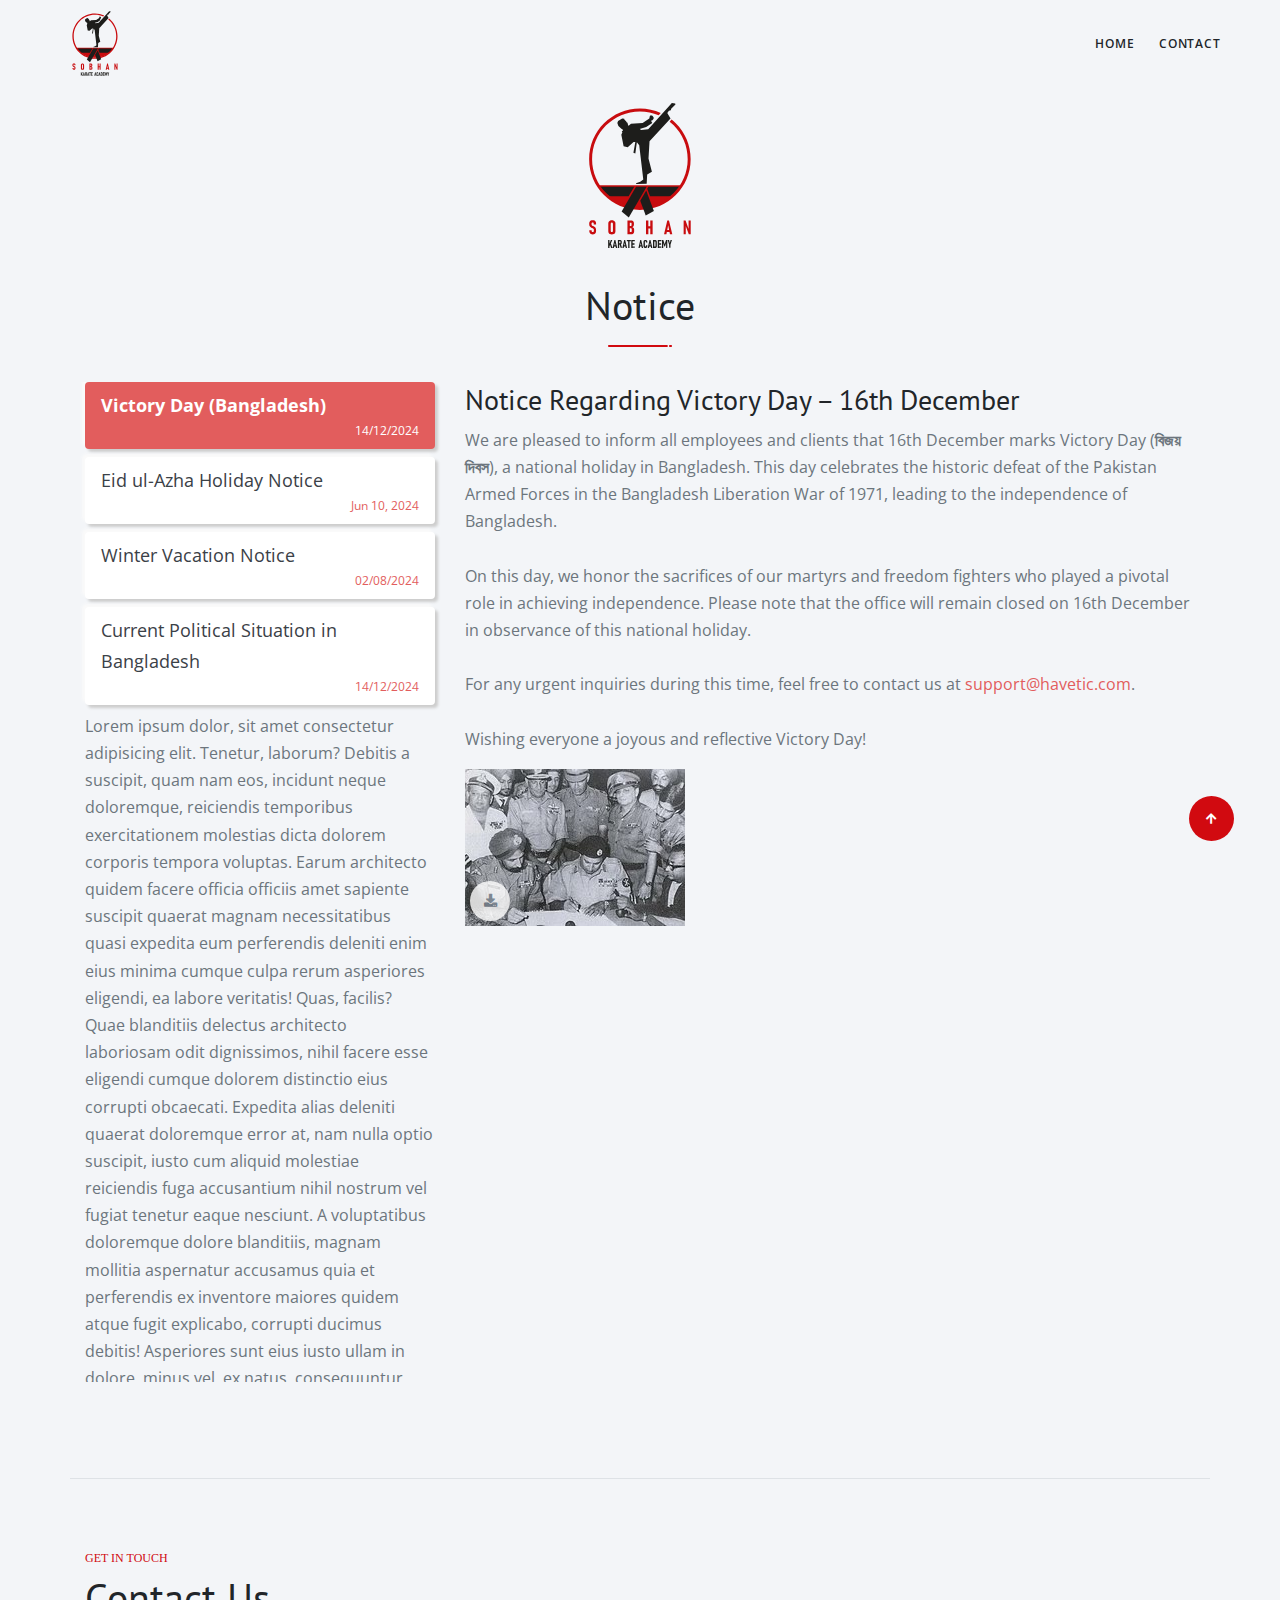
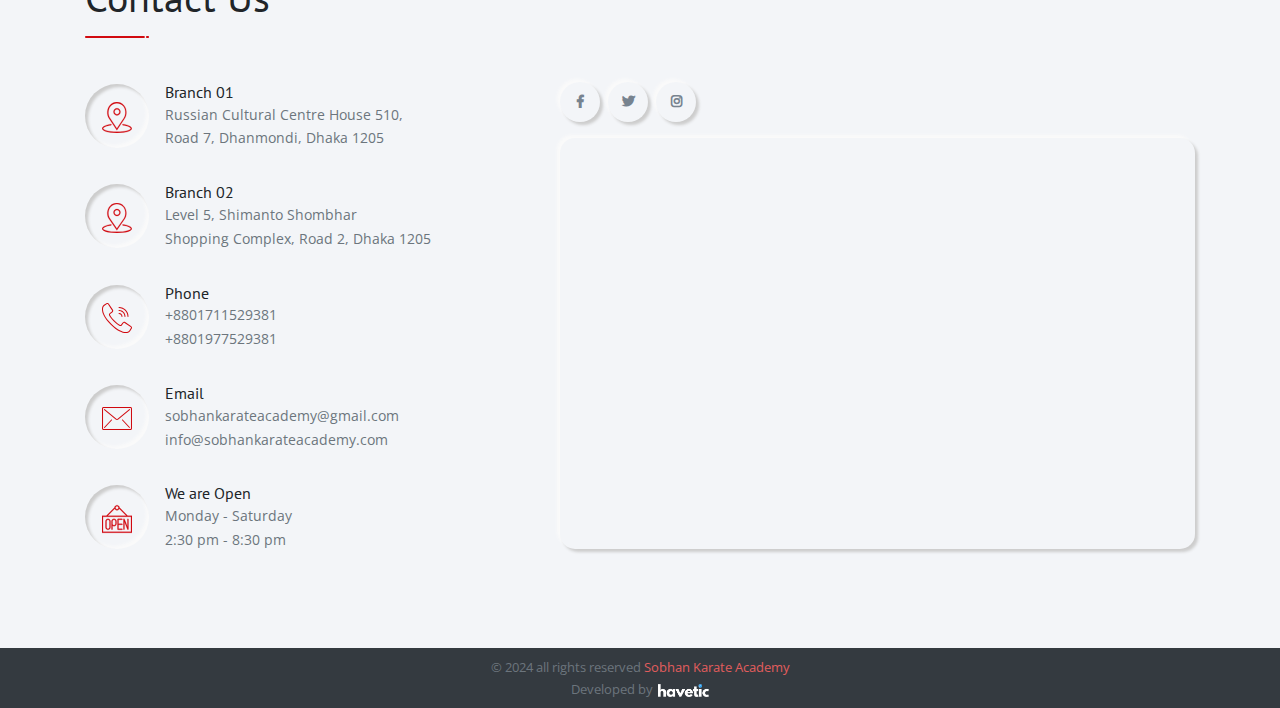
<file: notice.html>
<!DOCTYPE html>
<html lang="en">
  <head>
    <!-- Metas -->
    <meta charset="utf-8" />
    <title>Notice</title>
    <meta name="description" content="" />
    <meta name="viewport" content="width=device-width, initial-scale=1.0" />
    <!-- Css -->
    <link
      rel="icon"
      type="image/x-icon"
      href="https://sobhankarateacademy.com/uploads/settings/media_238488.svg"
    />
    <link
      href="css/bootstrap.css"
      rel="stylesheet"
      type="text/css"
      media="all"
    />
    <link href="css/main.css" rel="stylesheet" type="text/css" media="all" />
    <link href="css/venobox.css" rel="stylesheet" type="text/css" media="all" />
    <link href="css/fonts.css" rel="stylesheet" type="text/css" media="all" />
    <link
      href="css/owl-carousel/owl.carousel.css"
      rel="stylesheet"
      media="all"
    />
    <link href="css/owl-carousel/owl.theme.css" rel="stylesheet" media="all" />
    <link
      href="https://fonts.googleapis.com/css?family=PT+Serif:400,700"
      rel="stylesheet"
    />
    <link
      href="https://fonts.googleapis.com/css?family=Open+Sans:300,400,500,600,700"
      rel="stylesheet"
    />
  </head>
  <body>
    <!-- <div class="loader">
      <div class="loader-inner">
        <div class="bounce">
          <div class="bounce-one"></div>
          <div class="bounce-two"></div>
        </div>
      </div>
    </div> -->
    <div id="wrapper" class="wrapper">
      <header class="header default">
        <div class="header-section">
          <div class="container-fluid">
            <nav class="navbar navbar-expand-lg header-navbar ml-0 ml-lg-5">
              <a class="navbar-brand navbar-logo scroll" href="index.html">
                <img
                  class="mb-0 logo-light"
                  src="assets/svg/logo-light.svg"
                  alt=""
                />
                <img
                  class="mb-0 logo-dark"
                  src="assets/svg/logo-dark.svg"
                  alt=""
                />
              </a>
              <button
                class="navbar-toggler btn-navbar-toggler"
                type="button"
                data-toggle="collapse"
                data-target=".nav-menu"
                aria-expanded="true"
                aria-label="Toggle navigation"
              >
                <span class="fa fa-bars"></span>
              </button>
              <div
                class="nav-menu collapse navbar-collapse navbar-collapse justify-content-end mr-5"
              >
                <ul class="navbar-nav header-navbar-nav">
                  <li>
                    <a class="color-black nav-link scroll" href="index.html"
                      >Home</a
                    >
                  </li>
                  <li>
                    <a
                      class="color-black nav-link scroll mb-3 mb-lg-0"
                      href="#contact"
                      >Contact</a
                    >
                  </li>
                </ul>
              </div>
            </nav>
          </div>
        </div>
      </header>

      <section id="about">
        <div class="container spacer-double-lg border-bottom">
          <div class="row justify-content-between align-items-center">
            <div class="col-md-12 mb-5 mb-lg-0 text-center">
              <img
                class="mb-4 max-width-9"
                src="assets/svg/logo-light.svg"
                alt=""
              />
              <div class="mb-4">
                <h1 class="mb-0">Notice</h1>
                <img
                  class="max-width-4"
                  src="assets/svg/title-line.svg"
                  alt=""
                />
              </div>
            </div>
          </div>

          <div class="row noticeField">
            <div class="col-md-4 left">
              <div
                class="nav flex-column nav-pills"
                id="v-pills-tab"
                role="tablist"
                aria-orientation="vertical"
              >
                <a
                  class="notice nav-link active"
                  id="v-pills-home-tab"
                  data-toggle="pill"
                  href="#v-pills-home"
                  role="tab"
                  aria-controls="v-pills-home"
                  aria-selected="true"
                >
                  <p>Victory Day (Bangladesh)</p>
                  <span>14/12/2024</span>
                </a>
                <a
                  class="notice nav-link"
                  id="v-pills-profile-tab"
                  data-toggle="pill"
                  href="#v-pills-profile"
                  role="tab"
                  aria-controls="v-pills-profile"
                  aria-selected="false"
                >
                  <p>Eid ul-Azha Holiday Notice</p>
                  <span>Jun 10, 2024</span>
                </a>
                <a
                  class="notice nav-link"
                  id="v-pills-messages-tab"
                  data-toggle="pill"
                  href="#v-pills-messages"
                  role="tab"
                  aria-controls="v-pills-messages"
                  aria-selected="false"
                >
                  <p>Winter Vacation Notice</p>
                  <span>02/08/2024</span>
                </a>
                <a
                  class="notice nav-link"
                  id="v-pills-settings-tab"
                  data-toggle="pill"
                  href="#v-pills-settings"
                  role="tab"
                  aria-controls="v-pills-settings"
                  aria-selected="false"
                >
                  <p>Current Political Situation in Bangladesh</p>
                  <span>14/12/2024</span>
                </a>
                <p>
                  Lorem ipsum dolor, sit amet consectetur adipisicing elit. Tenetur, laborum? Debitis a suscipit, quam nam eos, incidunt neque doloremque, reiciendis temporibus exercitationem molestias dicta dolorem corporis tempora voluptas. Earum architecto quidem facere officia officiis amet sapiente suscipit quaerat magnam necessitatibus quasi expedita eum perferendis deleniti enim eius minima cumque culpa rerum asperiores eligendi, ea labore veritatis! Quas, facilis? Quae blanditiis delectus architecto laboriosam odit dignissimos, nihil facere esse eligendi cumque dolorem distinctio eius corrupti obcaecati. Expedita alias deleniti quaerat doloremque error at, nam nulla optio suscipit, iusto cum aliquid molestiae reiciendis fuga accusantium nihil nostrum vel fugiat tenetur eaque nesciunt. A voluptatibus doloremque dolore blanditiis, magnam mollitia aspernatur accusamus quia et perferendis ex inventore maiores quidem atque fugit explicabo, corrupti ducimus debitis! Asperiores sunt eius iusto ullam in dolore, minus vel, ex natus, consequuntur doloremque ea obcaecati maxime esse distinctio maiores delectus ratione non nihil! Consequuntur veritatis tempora suscipit, quos voluptas fuga dignissimos ipsa id veniam earum placeat molestiae iusto in? Magni atque deleniti animi eius quisquam? Pariatur mollitia, dolores perferendis incidunt, repellat illum hic, eum impedit obcaecati consectetur dolorem nemo. Ut debitis enim adipisci, est quod voluptates distinctio magni odit aliquid, consequatur nulla sit, amet ducimus ratione? Illum tempora assumenda ipsam nisi quisquam harum delectus facere iure distinctio sint? Nam atque asperiores corrupti officiis, sunt repellat distinctio modi labore eaque velit ipsa sapiente quibusdam quo praesentium quod quia iure possimus. Voluptate voluptas facilis sequi, voluptatum nam id excepturi dolorum? Laboriosam neque quae amet aut magnam ad eius voluptas. Nemo eaque ducimus magnam aperiam quis. Officia optio odio animi minima eum cupiditate quam, ipsa eaque, molestias dolorem quasi ipsum laboriosam hic facere, tenetur reiciendis nisi illo accusantium neque magnam adipisci. Praesentium similique facere vero quam dolore. Voluptas ipsa nihil laboriosam illo ipsam voluptatibus. Repellendus quos ad eum excepturi ab repudiandae atque sequi modi dicta officia! Doloremque libero cupiditate illo distinctio id accusamus nemo expedita nesciunt iusto corrupti itaque recusandae amet laudantium in culpa, ducimus provident? Maiores facilis adipisci modi tenetur debitis delectus quaerat ex recusandae error non animi enim hic iusto nemo ea sapiente quod pariatur, officiis sunt? Eveniet blanditiis, eligendi quo tempore nisi veniam sit adipisci labore, non nobis ratione mollitia iste rerum molestias quam soluta laboriosam! Quo ad odio cumque provident facere, deserunt est nihil ipsum repellendus nobis porro molestiae voluptatibus explicabo harum, a architecto earum voluptatem quod similique, molestias vitae temporibus aspernatur illum! Ratione optio veritatis praesentium, dignissimos beatae iste laboriosam vitae! Asperiores vel aut beatae eveniet, facilis iusto aliquid aspernatur dolores, nesciunt quasi sequi omnis magni, numquam nostrum. Cum molestiae perspiciatis, eligendi ducimus explicabo at saepe autem. Amet dolorum aliquam voluptatum veritatis distinctio error ducimus, perferendis assumenda molestias aperiam impedit commodi deserunt vel enim quidem? Voluptatem rerum veniam delectus soluta quia, id distinctio quae repellendus nam dolorem excepturi cupiditate harum sed pariatur temporibus necessitatibus odit aspernatur atque, placeat non laborum quod assumenda iste blanditiis. Magni dolor facilis, alias consequuntur commodi quidem ipsum fugiat suscipit quis maxime delectus optio non. Iusto doloribus dicta illo corporis dignissimos, nobis quia mollitia, numquam facere at harum! Reprehenderit qui accusantium assumenda molestias similique repellat fugiat ratione iure blanditiis, nesciunt aspernatur ducimus exercitationem eius rem dolor illo velit. Corrupti, sed commodi. Est velit incidunt atque odit? Sequi eius quas, vitae repudiandae cumque deserunt natus saepe itaque dicta illum quos consequuntur et quo eveniet, temporibus mollitia pariatur expedita ad cum quis? Nobis eos expedita et qui necessitatibus, perferendis officia, aliquid odio iste illum a atque tenetur corrupti assumenda in eum maxime facilis? Id repellendus saepe ab ea ut unde aliquid. Non repudiandae, praesentium quam aliquid pariatur enim cum aliquam et sunt molestias. Voluptatum deserunt, molestiae excepturi fugit, nesciunt asperiores soluta, distinctio minima animi saepe ipsum. Tempore in eos sequi velit amet reiciendis sed blanditiis eaque fuga alias quas officiis ullam unde minima eligendi culpa, accusantium illum tenetur dolor debitis accusamus odit nemo quod! Deserunt commodi accusamus incidunt architecto cupiditate consequatur error? Nam asperiores quasi perferendis exercitationem illum molestias eius delectus recusandae dolorum commodi at ex, error quaerat. In vero labore voluptas ut doloremque officia, unde dolorem dolore suscipit laudantium voluptatem assumenda aut nostrum est explicabo natus obcaecati cum, sit necessitatibus quaerat voluptatibus nobis ratione facilis? Sunt minima voluptates expedita, quos provident, ab illum recusandae consequatur tempore corporis accusantium commodi autem asperiores tempora voluptatem deserunt libero repudiandae eveniet mollitia aperiam consectetur fuga officia? Voluptates, asperiores ducimus quaerat praesentium, accusamus voluptatibus aperiam suscipit doloremque aliquid laborum corporis itaque molestiae illo similique eaque perferendis amet temporibus vitae repudiandae nemo dolor incidunt. Esse deleniti eius, nostrum alias sit soluta, reprehenderit obcaecati magnam nam eveniet repellat cum! Atque, nisi? Sit fugiat eveniet odit, consectetur magni, voluptate dolorum alias facilis atque voluptatibus non incidunt, perferendis perspiciatis quis ducimus fugit cupiditate nostrum velit? Exercitationem, commodi amet libero architecto debitis sint voluptatum ut quae eos suscipit quam dolorem laudantium quis atque quas iste labore repudiandae iure ipsum, doloremque, necessitatibus fuga nihil doloribus! Sunt molestiae alias assumenda voluptatibus laudantium quis sapiente? Quia recusandae deleniti voluptatum repudiandae tempore hic, libero sed quibusdam! Quos iure eum ex quam velit itaque sit assumenda sint, vel nesciunt earum distinctio quaerat perferendis voluptatum suscipit neque modi, consequatur voluptates. Provident excepturi numquam eos officiis iste reiciendis pariatur ea non cupiditate sequi, earum facere dolores esse nemo illo impedit aut necessitatibus iure sunt repellat. Numquam, eaque obcaecati. Qui dolor suscipit iste quaerat ipsam, deleniti pariatur ut, inventore exercitationem, dolore provident non quibusdam! Consequuntur, voluptatem aspernatur nobis laborum aut cumque dolores magnam saepe laudantium provident et animi ipsa sit doloribus, illum tempore optio repellendus quisquam libero, vero enim similique quae. A, assumenda. Ad beatae magni dolores adipisci neque sunt quos, odio quaerat maxime at cumque totam placeat optio eos aperiam deleniti suscipit in provident. Veritatis ex explicabo doloribus possimus vero odio dolor neque corporis debitis nam? Tenetur dolore iure ducimus harum quidem numquam, eius iste consectetur omnis minima ratione quo commodi totam odit sint incidunt sit deleniti esse molestias nisi eaque quod! Eaque, quas, nam necessitatibus eveniet accusamus aut pariatur maxime ipsam odit natus et, exercitationem ex voluptatum sequi provident.
              </div>
            </div>
            <div class="col-md-8 right">
              <div class="tab-content" id="v-pills-tabContent">
                <div
                  class="tab-pane fade show active"
                  id="v-pills-home"
                  role="tabpanel"
                  aria-labelledby="v-pills-home-tab"
                >
                  <div>
                    <h3>Notice Regarding Victory Day – 16th December</h3>
                    <p>
                      We are pleased to inform all employees and clients that
                      16th December marks Victory Day (<b>বিজয় দিবস</b>), a
                      national holiday in Bangladesh. This day celebrates the
                      historic defeat of the Pakistan Armed Forces in the
                      Bangladesh Liberation War of 1971, leading to the
                      independence of Bangladesh. <br /><br />
                      On this day, we honor the sacrifices of our martyrs and
                      freedom fighters who played a pivotal role in achieving
                      independence. Please note that the office will remain
                      closed on 16th December in observance of this national
                      holiday.
                      <br /><br />
                      For any urgent inquiries during this time, feel free to
                      contact us at
                      <a href="mailto:support@havetic.com"
                        >support@havetic.com</a
                      >. <br /><br />
                      Wishing everyone a joyous and reflective Victory Day!
                    </p>

                    <div class="notice-download">
                      <img
                        src="assets/img/notice-page/16december.jpg"
                        alt="Victory Day Image"
                      />

                      <div class="download-icon list-inline-item mr-1">
                        <a
                          class="btn btn-social btn-icon btn-social-light"
                          href="assets/img/notice-page/16december.jpg"
                          download="VictoryDay.jpg"
                        >
                          <span class="fas fa-download btn-icon-inner"></span>
                        </a>
                      </div>
                    </div>
                  </div>
                </div>
                <div
                  class="tab-pane fade"
                  id="v-pills-profile"
                  role="tabpanel"
                  aria-labelledby="v-pills-profile-tab"
                >
                  <div>
                    <h3>Eid ul-Azha Holiday Notice</h3>
                    <p>
                      We are pleased to inform you that in celebration of Eid
                      ul-Azha, the office will remain closed from
                      <b>Jun 16, 2024</b> to <b>Jun 17, 2024</b>. Regular
                      operations will resume on <b>Jun 18, 2024</b>.
                      <br /><br />
                      Eid ul-Azha, also known as the Festival of Sacrifice, is
                      an important religious holiday observed by Muslims
                      worldwide. It commemorates the willingness of Prophet
                      Ibrahim (AS) to sacrifice his son as an act of obedience
                      to Allah. On this special occasion, we wish everyone a
                      joyous and blessed Eid with their families and loved ones.
                      <br /><br />
                      For any urgent matters during the holiday period, please
                      feel free to contact us via email at
                      <a href="mailto:info@havetic.com">info@havetic.com</a>.
                      <br /><br />
                      Eid Mubarak!
                    </p>

                    <div class="notice-download">
                      <img
                        src="assets/img/notice-page/Eid_al-Fitr.jpg"
                        alt="assets/img/notice-page/eidulazha.jpg"
                      />

                      <div class="download-icon list-inline-item mr-1">
                        <a
                          class="btn btn-social btn-icon btn-social-light"
                          href="assets/img/notice-page/eidulazha.jpg"
                          download="eidulazha.jpg"
                        >
                          <span class="fas fa-download btn-icon-inner"></span>
                        </a>
                      </div>
                    </div>
                  </div>
                </div>
                <div
                  class="tab-pane fade"
                  id="v-pills-messages"
                  role="tabpanel"
                  aria-labelledby="v-pills-messages-tab"
                >
                  <div>
                    <h3>Winter Vacation Notice</h3>
                    <p>
                      We are pleased to inform you that the office will remain
                      closed for winter vacation from
                      <b>December 23, 2024</b> to <b>January 1, 2025</b>.
                      Regular operations will resume on <b>January 2, 2025</b>.
                      <br /><br />
                      As the winter season approaches, we hope everyone enjoys
                      this well-deserved break with family and friends. Please
                      take this opportunity to rest, recharge, and celebrate the
                      holiday season.
                      <br /><br />
                      For any urgent matters during the vacation period, you can
                      reach us via email at
                      <a href="mailto:support@havetic.com"
                        >support@havetic.com</a
                      >. <br /><br />
                      Wishing you all a wonderful winter vacation!
                    </p>

                    <div class="notice-download">
                      <img
                        src="assets/img/notice-page/Snow.jpg"
                        alt="Winter Vacation Notice"
                      />

                      <div class="download-icon list-inline-item mr-1">
                        <a
                          class="btn btn-social btn-icon btn-social-light"
                          href="assets/img/notice-page/winter_vacation.jpg"
                          download="winter_vacation.jpg"
                        >
                          <span class="fas fa-download btn-icon-inner"></span>
                        </a>
                      </div>
                    </div>
                  </div>
                </div>
                <div
                  class="tab-pane fade"
                  id="v-pills-settings"
                  role="tabpanel"
                  aria-labelledby="v-pills-settings-tab"
                >
                  <div>
                    <h3>
                      Notice Regarding the Current Political Situation in
                      Bangladesh
                    </h3>
                    <p>
                      In light of the current political situation in Bangladesh,
                      we would like to inform all employees and clients that
                      there may be disruptions in regular office operations.
                      Depending on the evolving circumstances, travel and
                      communication in certain areas may be affected.
                      <br /><br />
                      The safety and well-being of our staff and partners remain
                      our top priority. We encourage everyone to stay informed
                      through official news channels and follow government
                      advisories. For any updates related to office hours or
                      work arrangements, we will keep you informed via email or
                      phone.
                      <br /><br />
                      If you have any urgent inquiries or require assistance,
                      please contact us at
                      <a href="mailto:info@havetic.com">info@havetic.com</a> or
                      through the designated emergency contact numbers provided
                      to all staff. <br /><br />
                      We appreciate your understanding and cooperation during
                      this time. Stay safe.
                    </p>

                    <div class="notice-download">
                      <img
                        src="assets/img/notice-page/bd.jpg"
                        alt="Current Political Situation in Bangladesh"
                      />

                      <div class="download-icon list-inline-item mr-1">
                        <a
                          class="btn btn-social btn-icon btn-social-light"
                          href="assets/img/notice-page/political_situation.jpg"
                          download="political_situation.jpg"
                        >
                          <span class="fas fa-download btn-icon-inner"></span>
                        </a>
                      </div>
                    </div>
                  </div>
                </div>
              </div>
            </div>
          </div>
        </div>
      </section>

      <section id="contact">
        <div class="container spacer-double-sm">
          <div class="row">
            <div class="col-lg-12 mb-7 mb-lg-0">
              <div class="mb-3 pb-3">
                <span
                  class="text-uppercase text-secondary font-secondary font-size-12"
                  >get in touch</span
                >
                <h1 class="mb-0">Contact Us</h1>
                <img
                  class="max-width-4"
                  src="assets/svg/title-line.svg"
                  alt=""
                />
              </div>
            </div>
          </div>
          <div class="row justify-content-lg-between">
            <div class="col-lg-4 mb-7 mb-lg-0">
              <div class="media align-items-center mb-5">
                <span class="contact-icon shadow-inner rounded-circle p-2 mr-3">
                  <img
                    class="max-width-1"
                    src="assets/svg/address.svg"
                    alt=""
                  />
                </span>
                <div class="media-body">
                  <h4 class="h6 mb-0">Branch 01</h4>
                  <span class="d-block font-size-14">
                    Russian Cultural Centre House 510,<br />
                    Road 7, Dhanmondi, Dhaka 1205
                  </span>
                </div>
              </div>
              <div class="media align-items-center mb-5">
                <span class="contact-icon shadow-inner rounded-circle p-2 mr-3">
                  <img
                    class="max-width-1"
                    src="assets/svg/address.svg"
                    alt=""
                  />
                </span>
                <div class="media-body">
                  <h4 class="h6 mb-0">Branch 02</h4>
                  <span class="d-block font-size-14">
                    Level 5, Shimanto Shombhar <br />Shopping Complex, Road 2,
                    Dhaka 1205
                  </span>
                </div>
              </div>
              <div class="media align-items-center mb-5">
                <span class="contact-icon shadow-inner rounded-circle p-2 mr-3">
                  <img class="max-width-1" src="assets/svg/phone.svg" alt="" />
                </span>
                <div class="media-body">
                  <h4 class="h6 mb-0">Phone</h4>
                  <span class="d-block font-size-14">+8801711529381</span>
                  <span class="d-block font-size-14">+8801977529381</span>
                </div>
              </div>
              <div class="media align-items-center mb-5">
                <span class="contact-icon shadow-inner rounded-circle p-2 mr-3">
                  <img class="max-width-1" src="assets/svg/email.svg" alt="" />
                </span>
                <div class="media-body">
                  <h4 class="h6 mb-0">Email</h4>
                  <span class="d-block font-size-14"
                    >sobhankarateacademy@gmail.com</span
                  >
                  <span class="d-block font-size-14"
                    >info@sobhankarateacademy.com</span
                  >
                </div>
              </div>
              <div class="media align-items-center mb-5">
                <span class="contact-icon shadow-inner rounded-circle p-2 mr-3">
                  <img class="max-width-1" src="assets/svg/open.svg" alt="" />
                </span>
                <div class="media-body">
                  <h4 class="h6 mb-0">We are Open</h4>
                  <span class="d-block font-size-14"
                    >Monday - Saturday <br />2:30 pm - 8:30 pm</span
                  >
                </div>
              </div>
            </div>
            <div class="col-lg-7 mt-5 mt-lg-0">
              <div class="mb-3">
                <ul class="list-inline text-sm-left mb-0 font-size-14 mn-top">
                  <li class="list-inline-item mr-1">
                    <a
                      class="btn btn-social btn-icon btn-social-light"
                      href="#"
                    >
                      <span class="fab fa-facebook-f btn-icon-inner"></span>
                    </a>
                  </li>
                  <li class="list-inline-item mr-1">
                    <a
                      class="btn btn-social btn-icon btn-social-light"
                      href="#"
                    >
                      <span class="fab fa-twitter btn-icon-inner"></span>
                    </a>
                  </li>
                  <li class="list-inline-item mx-0">
                    <a
                      class="btn btn-social btn-icon btn-social-light"
                      href="#"
                    >
                      <span class="fab fa-instagram btn-icon-inner"></span>
                    </a>
                  </li>
                </ul>
              </div>
              <iframe
                class="p-3 shadow radius-2"
                src="https://www.google.com/maps/embed?pb=!1m18!1m12!1m3!1d3652.279279641766!2d90.3772802!3d23.737418299999995!2m3!1f0!2f0!3f0!3m2!1i1024!2i768!4f13.1!3m3!1m2!1s0x3755b98d74a1d45d%3A0xe2de1c2a06c4ce11!2sSobhan%20Karate%20Academy!5e0!3m2!1sen!2sbd!4v1724793600047!5m2!1sen!2sbd"
                style="border: 0; width: 100%; height: 82%; border-radius: 15px"
                allowfullscreen=""
                loading="lazy"
                referrerpolicy="no-referrer-when-downgrade"
              ></iframe>
            </div>
          </div>
        </div>
      </section>
      <footer class="footer bg-primary-2 o-hidden">
        <div class="container py-2">
          <div class="row align-items-md-center">
            <div class="col-md-12">
              <div
                class="d-flex flex-column align-items-center justify-content-between"
              >
                <p class="font-size-13 mb-0 text-light">
                  <span class="text-muted">© 2024 all rights reserved</span>
                  <a href="#">Sobhan Karate Academy</a>
                </p>
                <p
                  class="font-size-13 mb-0 text-light d-flex align-items-center"
                >
                  <span class="text-muted">Developed by</span>
                  <a target="_blank" href="https://havetic.com/">
                    <img
                      style="height: 13px; margin-left: 5px"
                      src="assets/developer/logo-light.png"
                      alt=""
                    />
                  </a>
                </p>
              </div>
            </div>
            <!-- <div class="col-md-4 col-sm-6">
                <ul class="list-inline text-sm-right mb-0 font-size-14 mn-top">
                  <li class="list-inline-item mr-1">
                    <a class="btn btn-social btn-icon btn-social-dark" href="#">
                      <span class="fab fa-facebook-f btn-icon-inner"></span>
                    </a>
                  </li>
                  <li class="list-inline-item mr-1">
                    <a class="btn btn-social btn-icon btn-social-dark" href="#">
                      <span class="fab fa-google btn-icon-inner"></span>
                    </a>
                  </li>
                  <li class="list-inline-item mr-1">
                    <a class="btn btn-social btn-icon btn-social-dark" href="#">
                      <span class="fab fa-twitter btn-icon-inner"></span>
                    </a>
                  </li>
                  <li class="list-inline-item mx-0">
                    <a class="btn btn-social btn-icon btn-social-dark" href="#">
                      <span class="fab fa-instagram btn-icon-inner"></span>
                    </a>
                  </li>
                </ul>
              </div> -->
          </div>
        </div>
      </footer>
      <a class="scroll-to-top scroll active" href="#wrapper"
        ><span class="fas fa-arrow-up top-icon"></span
      ></a>
      <!-- End to the top -->
    </div>
    <!-- End wrapper-->
    <!--Javascript-->
    <script src="js/jquery-1.12.4.min.js"></script>
    <script src="js/bootstrap.min.js"></script>
    <script src="js/smooth-scroll.js"></script>
    <script src="js/venobox.js"></script>
    <script src="js/owl.carousel.js"></script>
    <script src="js/jarallax.min.js"></script>
    <script src="js/jarallax-element.min.js"></script>
    <script src="js/placeholders.min.js"></script>
    <script src="js/instafeed.min.js"></script>
    <script src="js/script.js"></script>
    <!-- Google analytics -->
    <!-- End google analytics -->
  </body>
</html>
</file>
<file: css/main.css>
/* 

Foxeyoga - Premium Yoga and Wellness Html Template
Copyright 2019  www.mutationmedia.net 
Created by : mutationthemes  

*/

/* Table of Content ================================================== 

1.Preloader
2.Site wrapper
3.Hero
4.About
5.Services
6.Benefits
7.Yoga positions
8.Trainer
9.Schedule
10.Pricing
11.Gallery
12.News
13.Contact
14.Miscellaneous
15.Mediaqueries


/*Preloader*/


@import url('https://fonts.googleapis.com/css2?family=PT+Sans:ital,wght@0,400;0,700;1,400;1,700&display=swap');



.loader {
  background: #f3f5f8;
  bottom: 0;
  height: 100%;
  left: 0;
  position: fixed;
  right: 0;
  top: 0;
  width: 100%;
  z-index: 10000;
}
.loader-inner {
  left: 0;
  position: absolute;
  top: 50%;
  width: 100%;
  text-align: center;
  transform: translateY(-50%);
  -webkit-transform: translateY(-50%);
  -moz-transform: translateY(-50%);
  -ms-transform: translateY(-50%);
  -o-transform: translateY(-50%);
}
.bounce {
  width: 2.5rem;
  height: 2.5rem;
  position: relative;
  margin: 6.25rem auto;
}

.bounce-one,
.bounce-two {
  width: 100%;
  height: 100%;
  border-radius: 50%;
  background-color: #d10a10;
  opacity: 0.6;
  position: absolute;
  top: 0;
  left: 0;

  -webkit-animation: sk-bounce 2s infinite ease-in-out;
  animation: sk-bounce 2s infinite ease-in-out;
}

.bounce-two {
  -webkit-animation-delay: -1s;
  animation-delay: -1s;
}

@-webkit-keyframes sk-bounce {
  0%,
  100% {
    -webkit-transform: scale(0);
  }
  50% {
    -webkit-transform: scale(1);
  }
}

@keyframes sk-bounce {
  0%,
  100% {
    transform: scale(0);
    -webkit-transform: scale(0);
  }
  50% {
    transform: scale(1);
    -webkit-transform: scale(1);
  }
}

/*End preloader*/

/*Site wrapper*/

.wrapper {
  position: relative;
}
/*End site wrapper*/

/* Hero Section*/

.header {
  position: relative;
}
.bg-image {
  top: 0;
  left: 0;
  width: 100%;
  height: 100%;
  z-index: 0;
  object-fit: cover;
  position: absolute;
}
.hero-responsive {
  padding-top: 10rem;
  padding-bottom: 10rem;
}
.navbar-expand-lg .navbar-logo {
  width: 4rem;
}
.header-navbar {
  padding: 0;
}
.header-navbar .navbar-brand {
  padding-top: 0.5rem;
  padding-bottom: 0.5rem;
}
.navbar-expand-lg .navbar-nav .nav-link {
  color: #717171;
  position: relative;
  font-weight: 600;
  display: block;
  text-transform: uppercase;
  font-size: 11.5px;
  letter-spacing: 0.055rem;
}
.shape-centered-nvh {
  position: absolute;
  top: 40px;
  left: -70px;
  z-index: -1;
  opacity: .2;
}

/* End hero Section*/

/* Services Section*/

.services-steps {
  position: relative;
  display: -ms-flexbox;
  display: flex;
  -ms-flex-pack: justify;
  justify-content: space-between;
}
.services-steps:after {
  content: "";
  position: absolute;
  top: 3.25rem;
  left: 5rem;
  right: 5rem;
  height: 1px;
  background-color: #dee2e6;
  z-index: 1;
}
.service-step-item.active .service-step-title {
  color: #212529 !important;
}
.service-step-item,
.yoga-pose-item {
  text-align: center;
  z-index: 2;
}
.cursor-pointer {
  cursor: pointer;
}
.service-step-icon-container {
  display: inline-block;
  background-color: #f3f5f8;
  padding-bottom: 1.5rem;
  padding-left: 1.5rem;
  padding-right: 1.5rem;
}

.yoga-pose-icon-container {
  display: inline-block;
  background-color: #f3f5f8;
  padding-bottom: 1.5rem;
}
.service-step-item.active .service-step-icon {
  box-shadow: inset 3px 3px 3px #cdcdcd, inset -3px -3px 3px #fafafa;
}
.service-step-item .service-step-icon img,
.yoga-pose-item .yoga-pose-icon img {
  width: 3rem;
}

.service-step-item.active .service-step-icon img.disabled {
  display: block !important;
}
.service-step-item.active .service-step-icon img.enabled {
  display: none !important;
}

.service-step-item .service-step-icon img.enabled {
  display: block !important;
  opacity: 0.4;
}
.service-step-item .service-step-icon,
.yoga-pose-item .yoga-pose-icon {
  position: relative;
  width: 7rem;
  height: 7rem;
  border-radius: 50%;
  margin-left: auto;
  margin-right: auto;
  margin-bottom: -1rem;
  line-height: 0.7;
  background-color: #f3f5f8;
  -webkit-transition: all 0.3s ease;
  transition: all 0.3s ease;
  box-shadow: 3px 3px 3px #cdcdcd, -3px -3px 3px #fafafa;
}
.service-step-item .service-step-icon {
  cursor: pointer;
}
.service-step-icon-inner,
.yoga-pose-icon-inner {
  position: absolute;
  top: 50%;
  left: 50%;
  -webkit-transform: translate(-50%, -50%);
  transform: translate(-50%, -50%);
}
.card[data-toggle="tab"]:not([aria-selected="true"]) {
  background-color: transparent;
  border-color: transparent;
}
.card[data-toggle="tab"] {
  cursor: pointer;
  transition: background-color 0.35s ease, border-color 0.35s ease;
  background-color: #f8f9fa;
}

/* End services Section*/

/* Benefits Section*/

.shape-centered-ncr {
  position: absolute;
  top: 70px;
  right: -12px;
  opacity: .2;
}
.min-height-70 {
  min-height: 70px;
}

/* End benefits Section*/

/* Pricing Section*/

.table-price-border {
  box-shadow: 3px 3px 3px #cdcdcd, -3px -3px 3px #fafafa;
  border-radius: 10%;
  padding: 30px 60px;
  position: relative;
  z-index: 2;
}
.table-price:after {
  content: "";
  position: absolute;
  top: 0;
  right: 0;
  bottom: 0;
  box-shadow: inset 3px 3px 3px #cdcdcd, inset -3px -3px 3px #fafafa;
  border-radius: 10%;
  z-index: 0;
  left: 2px;
}
.table-price {
  position: relative;
  display: inline-block;
  border-radius: 10%;
  padding: 0.625rem;
  background-color: #f3f5f8;
}

/* End pricing Section*/

/* Gallery Section*/

.gall {
  height: 15.625rem;
}
.gall-bg-img {
  background-size: cover;
  background-repeat: no-repeat;
  background-position: top center;
}
.gall-1 {
  background-image: url(../assets/img/Gallery/9.JPG);
}
.gall-2 {
  background-image: url(../assets/img/Gallery/11.JPG);
}
.gall-3 {
  background-image: url(../assets/img/Gallery/8.JPG);
}
.gall-4 {
  background-image: url(../assets/img/Gallery/1.JPG);
}
.gall-5 {
  background-image: url(../assets/img/Gallery/2.JPG);
}
.gall-6 {
  background-image: url(../assets/img/Gallery/3.JPG);
}
.gall-7 {
  background-image: url(../assets/img/Gallery/4.JPG);
}
.gall-8 {
  background-image: url(../assets/img/Gallery/5.JPG);
}
.gall-9 {
  background-image: url(../assets/img/Gallery/6.JPG);
}
.gall-10 {
  background-image: url(../assets/img/Gallery/7.JPG);
}
.gall-11 {
  background-image: url(../assets/img/Gallery/10.JPG);
}

/* End gallery Section*/

/* News Section*/

.post-img {
  padding: 10px;
}
.post-img:after {
  content: "";
  position: absolute;
  top: 50%;
  left: 50%;
  bottom: 0;
  box-shadow: inset 3px 3px 3px #cdcdcd, inset -3px -3px 3px #fafafa;
  border-radius: 10%;
  z-index: 0;
  width: 100%;
  height: 100%;
  transform: translate(-50%, -50%);
}
.post-img-border {
  box-shadow: 3px 3px 3px #cdcdcd, -3px -3px 3px #fafafa;
  border-radius: 10%;
  padding: 4px;
  position: relative;
  z-index: 2;
}
.post-img-border img {
  border-radius: 10%;
}
.badge .badge-icon {
  height: 8px;
  margin-right: 2px;
}

/* End news Section*/

/* Contact Section*/

.contact-icon {
  line-height: 1.6;
  text-align: center;
  font-size: 1rem;
  width: 4rem;
  height: 4rem;
  font-size: 1.75rem;
}
ul.instafeed-list {
  margin: 0 -4px;
  margin-top: -5px;
}
ul.instafeed-list li {
  display: inline-block;
  padding: 5px;
}
ul.instafeed-list li a {
  display: block;
  position: relative;
  overflow: hidden;
}
.instafeed-list {
  position: relative;
}
ul.instafeed-list li {
  width: 214px;
  position: relative;
}
ul.instafeed-list li:nth-child(10) {
  display: none;
}
ul.instafeed-list li:nth-child(6) a {
  cursor: default;
}
ul.instafeed-list li:nth-child(6) a.hover-effect:before {
  content: none;
}
ul.instafeed-list li:nth-child(6) a:after {
  content: "Follow on Instagram";
  background-color: #d10a10;
  position: absolute;
  top: 0;
  left: 0;
  z-index: 3;
  width: 100%;
  height: 100%;
  color: #ffffff;
  text-align: center;
  font-family: "PT Serif", serif;
  line-height: 14;
}
ul.instafeed-list li:nth-child(6) a:before {
  content: "\f16d" !important;
  position: absolute;
  top: 0;
  left: 0;
  z-index: 5;
  width: 100%;
  height: 100%;
  color: #ffffff;
  text-align: center;
  font-family: "Font Awesome 5 Brands";
  line-height: 11;
  background-color: transparent !important;
}

/* End contact Section*/

/*Miscellaneous*/

::-moz-selection {
  background: #d10a10;
  color: #ffffff;
}
.bg-primary::selection {
  color: #d10a10;
  background-color: #ffffff;
}
.gradient-overlay:before {
  background-color: rgba(52, 58, 64, 0.6);
  position: absolute;
  top: 0;
  right: 0;
  bottom: 0;
  z-index: 1;
  width: 100%;
  height: 100%;
  content: "";
}
a,
::before {
  transition: all 0.3s ease 0s;
  -webkit-transition: all 0.3s ease 0s;
  -moz-transition: all 0.3s ease 0s;
  -ms-transition: all 0.3s ease 0s;
  -o-transition: all 0.3s ease 0s;
}
.avatar-xs {
  width: 2rem;
  height: 2rem;
}
.max-width-1 {
  width: 1.9rem;
}
.max-width-4 {
  width: 4rem;
}
.max-width-2 {
  width: 2.7rem;
}
.max-width-3 {
  width: 3rem;
}
.max-width-9 {
  width: 9rem;
}
.max-width-10 {
  width: 10rem;
}
.font-secondary {
  font-family: "PT Serif", serif;
}
.font-base {
  font-family: "Open sans", "Verdana", "Helvetica", sans-serif;
}
.font-size-11 {
  font-size: 0.71875rem;
}
.font-size-12 {
  font-size: 0.75rem;
}
.font-size-13 {
  font-size: 0.8125rem;
}
.font-size-14 {
  font-size: 0.875rem;
}
.font-size-15 {
  font-size: 0.9375rem;
}
.font-size-17 {
  font-size: 17px;
}
.font-weight-200 {
  font-weight: 200;
}
.font-weight-300 {
  font-weight: 300;
}
.font-weight-400 {
  font-weight: 400;
}
.font-weight-600 {
  font-weight: 600;
}
.font-weight-700 {
  font-weight: 700;
}
.flex-fill {
  flex: 1 1 auto !important;
}
.btn-wide {
  min-width: 10rem;
}
.btn-wide-sm {
  min-width: 5.5rem;
}
h1 > a,
h2 > a,
h3 > a,
h4 > a,
h5 > a,
h6 > a,
.h1 > a,
.h2 > a,
.h3 > a,
.h4 > a,
.h5 > a,
.h6 > a {
  color: #212529;
}
h1 > a:hover,
h2 > a:hover,
h3 > a:hover,
h4 > a:hover,
h5 > a:hover,
h6 > a:hover,
.h1 > a:hover,
.h2 > a:hover,
.h3 > a:hover,
.h4 > a:hover,
.h5 > a:hover,
.h6 > a:hover {
  color: #df6e6e;
}
.z-index-2 {
  z-index: 2;
}
.z-index-3 {
  z-index: 3;
}
.scroll-to-top:not(.active) {
  opacity: 0;
  transform: translate3d(0, 20px, 0);
  -webkit-transform: translate3d(0, 20px, 0);
  -moz-transform: translate3d(0, 20px, 0);
  pointer-events: none;
}
.scroll-to-top.active:hover {
  transform: translate3d(0, -5px, 0);
  -webkit-transform: translate3d(0, -5px, 0);
  -moz-transform: translate3d(0, -5px, 0);
  background-color: #d10a10;
  border-color: #d10a10;
  color: #ffffff;
}
.scroll-to-top {
  position: fixed;
  width: 2.8rem;
  height: 2.8rem;
  background-color: #d10a10;
  border-color: #d10a10;
  text-align: center;
  right: 2.875rem;
  bottom: 3.6875rem;
  padding-top: 0.8rem;
  z-index: 100;
  color: #ffffff;
  font-size: 0.75rem;
  border-radius: 3rem;
}
.bg-icon-primary {
  background: rgba(226, 93, 93, 0.05) !important;
}
.bg-icon-white {
  background: rgba(255, 255, 255, 0.1) !important;
}
.bg-primary-svg {
  fill: #e25d5d;
}
.bg-secondary-svg {
  fill: #fff9f5;
}
.bg-white-svg {
  fill: #ffffff;
}
.form-group label.custom-control-label {
  color: #7c7e7f;
}
.opacity-8 {
  opacity: 0.8;
}
.hover-arrow:hover span {
  transform: translate3d(5px, 0, 0);
}
.hover-arrow span {
  display: inline-block;
  margin-left: 0.375rem;
  transition: transform 0.2s ease;
  font-size: 11px;
}
.upper-letter-space {
  letter-spacing: 0.055rem;
}
.font-secondary {
  font-family: "Playfair Display", serif;
}
.card.bg-primary {
  border-color: #e25d5d;
}
.o-hidden {
  overflow: hidden;
}
.form-group label {
  font-size: 0.9375rem;
  font-weight: 500;
  color: #222222;
}
svg {
  vertical-align: middle;
}
.badge-overlap {
  position: relative;
  top: -16px;
}
section,
.section {
  position: relative;
  width: 100%;
  z-index: 4;
  overflow: hidden;
}
.spacer-xl-top {
  padding-top: 2rem;
}
.spacer-xlg {
  padding-top: 12rem;
  padding-bottom: 12rem;
}
div[class*="col-"].spacer-one-bottom-lg,
.spacer-one-bottom-lg {
  padding-bottom: 6rem;
}
div[class*="col-"].spacer-one-top-lg,
.spacer-one-top-lg {
  padding-top: 6rem;
}
div[class*="col-"].spacer-double-lg,
.spacer-double-lg {
  padding-top: 6rem;
  padding-bottom: 6rem;
}
div[class*="col-"].spacer-one-bottom-md,
.spacer-one-bottom-md {
  padding-bottom: 5rem;
}
div[class*="col-"].spacer-one-top-md,
.spacer-one-top-md {
  padding-top: 5rem;
}
div[class*="col-"].spacer-double-md,
.spacer-double-md {
  padding-top: 5rem;
  padding-bottom: 5rem;
}
div[class*="col-"].spacer-one-bottom-sm,
.spacer-one-bottom-sm {
  padding-bottom: 4rem;
}
div[class*="col-"].spacer-one-top-sm,
.spacer-one-top-sm {
  padding-top: 4rem;
}
div[class*="col-"].spacer-double-sm,
.spacer-double-sm {
  padding-top: 4rem;
  padding-bottom: 4rem;
}
div[class*="col-"].spacer-one-bottom-xs,
.spacer-one-bottom-xs {
  padding-bottom: 3rem;
}
div[class*="col-"].spacer-one-top-xs,
.spacer-one-top-xs {
  padding-top: 3rem;
}
div[class*="col-"].spacer-double-xs,
.spacer-double-xs {
  padding-top: 3rem;
  padding-bottom: 3rem;
}
div[class*="col-"].spacer-one-bottom-xxs,
.spacer-one-bottom-xxs {
  padding-bottom: 1.5rem;
}
div[class*="col-"].spacer-one-top-xxs,
.spacer-one-top-xxs {
  padding-top: 1.5rem;
}
div[class*="col-"].spacer-double-xxs,
.spacer-double-xxs {
  padding-top: 1.5rem;
  padding-bottom: 1.5rem;
}
.opacity-3 {
  opacity: 0.3;
}
.shadow {
  box-shadow: 3px 3px 3px #cdcdcd, -3px -3px 3px #fafafa;
}
.shadow-inner {
  box-shadow: inset 3px 3px 3px #cdcdcd, inset -3px -3px 3px #fafafa;
}
.radius-3 {
  border-radius: 3rem;
}
.radius-2 {
  border-radius: 2rem;
}
.mr-n {
  margin-left: 0rem;
}
.gap {
  margin-right: -4px;
  margin-left: -4px;
}
.gap > .col,
.gap > [class*="col-"] {
  padding-right: 4px;
  padding-left: 4px;
}
.btn-social {
  font-size: 0.8175rem;
  width: 2.5rem;
  height: 2.5rem;
  position: relative;
  padding: 0;
}
.btn.btn-social-light {
  color: #77838f;
  box-shadow: 3px 3px 3px #cdcdcd, -3px -3px 3px #fafafa;
}
.btn.btn-social-light:hover {
  color: #d10a10;
}
.btn.btn-social-dark {
  color: rgba(255, 255, 255, 0.6);
  box-shadow: 3px 3px 3px #2d3236, -3px -3px 3px #3b4147;
}
.btn.btn-social-dark:hover {
  color: rgba(255, 255, 255, 1);
}
.btn-icon-inner {
  position: absolute;
  top: 50%;
  left: 50%;
  -webkit-transform: translate(-50%, -50%);
  transform: translate(-50%, -50%);
}
.shrink {
  margin-left: 0.375rem;
  margin-right: 0.375rem;
}
.testimonial-image {
  position: relative;
  display: inline-block;
  border-radius: 50%;
  padding: 10px;
  margin-top: -60px;
  background-color: #f3f5f8;
  width: 115px;
  height: 115px;
}
.testimonial-image img {
  width: 85px;
  height: 85px;
  display: inline-block;
  border-radius: 50%;
}
.testimonial-image-border {
  box-shadow: 3px 3px 3px #cdcdcd, -3px -3px 3px #fafafa;
  border-radius: 50%;
  padding: 5px;
  position: relative;
  z-index: 2;
}
.testimonial-image:after {
  content: "";
  position: absolute;
  top: 0;
  left: 0;
  right: 0;
  bottom: 0;
  box-shadow: inset 3px 3px 3px #cdcdcd, inset -3px -3px 3px #fafafa;
  border-radius: 50%;
  z-index: 0;
  left: 2px;
}
.testimonial-image:before {
  content: "";
  position: absolute;
  top: 0;
  left: 2px;
  width: 92%;
  height: 40%;
  background-color: #f3f5f8;
  z-index: 1;
  right: 6px;
}
.play-icon::before {
  display: inline-block;
  width: 100%;
  height: 100%;
  content: "";
  background-color: transparent;
  border-radius: 50%;
  border: 2px solid #ffffff;
}
.play-icon:hover:before {
  background-color: rgba(255, 255, 255, 0.1);
}
.play-icon {
  position: relative;
  display: inline-block;
  vertical-align: middle;
  text-align: center;
  width: 5rem;
  height: 5rem;
}
.play-icon-inner {
  position: absolute;
  top: 50%;
  left: 50%;
  -webkit-transform: translate(-50%, -50%);
  transform: translate(-50%, -50%);
  width: 1rem;
  line-height: 0;
  fill: none;
  stroke: #ffffff;
  stroke-width: 20;
  stroke-miterlimit: 10;
}
.vw-50 {
  width: 50vw !important;
}
svg:not(:root) {
  overflow: hidden;
}
.resize-n {
  resize: none;
}
.hover-effect-container {
  position: absolute;
  top: -20px;
  left: 50%;
  -webkit-transform: translate(-50%, -50%);
  transform: translate(-50%, -50%);
  transition: 0.4s;
}
.hover-effect {
  position: relative;
  display: block;
  overflow: hidden;
}
.hover-effect-icon {
  display: inline-block;
  text-align: center;
  color: #fff;
  font-size: 0.75rem;
}
.hover-effect:hover .hover-effect-container {
  top: 50%;
}
.hover-effect:before {
  position: absolute;
  top: 0;
  left: 0;
  content: "";
  width: 100%;
  height: 100%;
  background-color: rgba(52, 58, 64, 0);
}
.hover-effect:hover:before {
  background-color: rgba(52, 58, 64, 0.3);
}
.curved-decoration {
  position: relative;
  z-index: 2;
  width: 100%;
  transform: scale(1.1);
}
.decoration-top {
  transform: rotateX(180deg);
  position: relative;
}
.decoration-bottom {
  position: relative;
  transform: scale(1.1);
}
.flip-xy {
  transform: rotate(180deg) scale(1.1);
  /*     top: -1px; */
}
.top-n1 {
  top: -1px;
}
.bottom-n1 {
  bottom: -1px;
}
.img-mobile {
  width: 100vw;
  height: auto;
  margin-left: calc(50% - 50vw);
}
.header .logo-light {
  display: none;
}

/*End Miscellaneous*/

/*Mediaqueries*/

.btn-navbar-toggler {
  margin-top: 1.375rem;
  margin-bottom: 1.375rem;
  margin-top: 1rem;
  margin-bottom: 1rem;
  padding: 10px 13px;
  color: #333342;
  font-size: 1rem;
}
@media (max-width: 991px) {
  .top-1 {
    top: 1px;
  }
}
@media (min-width: 992px) {
  .display-4 {
    font-size: 3.5rem;
  }
  table {
    display: table;
  }
  .hero {
    padding-bottom: 27rem;
    padding-top: 25rem;
  }
  .curved-decoration {
    position: absolute;
    z-index: 2;
    width: 100%;
    transform: scale(1);
  }
  .decoration-top {
    transform: rotateX(180deg);
    position: absolute;
  }
  .decoration-bottom {
    position: absolute;
    transform: scale(1);
  }
  .flip-xy {
    transform: rotate(180deg);
  }
  .spacer-xl-top {
    padding-top: 9rem;
  }
  /*
.mr-n{
  margin-left: -1.875rem;
}
*/
  /*
.min-vh-70 {
    min-height: 70vh;
    padding:0;
}
*/
  ul.instafeed-list li {
    width: 50%;
  }
  .header {
    position: absolute;
    left: 0;
    right: 0;
    top: 0;
    width: 100%;
    z-index: 1040;
    background-color: transparent;
  }
  .header .logo-light {
    display: block;
  }

  .header .navbar-expand-lg .navbar-nav .nav-link {
    color: #ffffff;
  }
  .header.switched-header {
    background-color: #ffffff;
    -webkit-box-shadow: 0 1px 30px rgba(0, 0, 0, 0.1);
    -moz-box-shadow: 0 1px 30px rgba(0, 0, 0, 0.1);
    box-shadow: 0 1px 30px rgba(0, 0, 0, 0.1);
    left: 0;
    position: fixed;
    top: 0;
    width: 100%;
    z-index: 999;
  }
  .header .logo-dark {
    display: none;
  }
  .header.switched-header .logo-dark {
    display: block;
  }
  .header.switched-header .logo-light {
    display: none;
  }

  .header.switched-header .navbar-expand-lg .navbar-nav .nav-link {
    color: #7c7e7f;
  }
  .navbar-expand-lg {
    -ms-flex-wrap: wrap;
    flex-wrap: wrap;
  }
  .navbar-expand-lg .header-navbar-nav {
    -ms-flex-align: center;
    align-items: center;
    padding-top: 0;
    padding-bottom: 0;
    margin-left: 0;
  }
  .navbar-expand-lg .header-navbar-nav .nav-link {
    padding-top: 1.375rem;
    padding-bottom: 1.375rem;
    padding-right: 0.75rem;
    padding-left: 0.75rem;
  }
}
@media (max-width: 767.98px) {
}
@media (min-width: 768px) {
}
@media (max-width: 575px) {
  .display-2 {
    font-size: 4.5rem;
  }
  .display-3 {
    font-size: 3.5rem;
  }
  .display-4 {
    font-size: 2.5rem;
  }
  h1,
  .h1 {
    font-size: 2rem;
  }
  h2,
  .h2 {
    font-size: 1.875rem;
  }
  h5,
  .h5 {
    font-size: 1.15rem;
  }
  table {
    overflow-x: auto;
    display: block;
  }
  ul.instafeed-list li {
    width: 50%;
  }
}
@media (min-width: 1200px) {
}






.newspaper-image {
    max-width: 100%;
    height: auto;
    margin: 10px;
}

.img-left {
    float: left;
    margin-right: 15px;
    margin-bottom: 10px;
    width: 40%; /* Adjust as needed */
}

.img-right {
    float: right;
    margin-left: 15px;
    margin-bottom: 0;
    width: 22%; /* Adjust as needed */
}

.img-right-1{
    width: 35%;
}

.newspaper-text {
    text-align: justify;
    line-height: 1.6;
}

/* Responsive Design */
@media screen and (max-width: 600px) {
    .img-left, .img-right {
        float: none;
        display: block;
        margin: 10px auto;
        width: 100%; /* Full width on small screens */
    }
}


/* Heading font family */

h1, h2, h3, h4, h5, h6,
.h1, .h2, .h3, .h4, .h5, .h6{
    font-family: "PT Sans", sans-serif !important;
}

.vbox-prev, .vbox-next{
  display: block !important;
}

.color-black{
  color: #212529 !important;
}

/* notice page css start */
.noticeField {
  height: 1000px;
}

.noticeField .left,
.noticeField .right {
  height: 100%;
  overflow-y: scroll;
  scrollbar-width: thin; /* For Firefox */
  scrollbar-color: #e25d5d transparent; /* For Firefox */
}

.noticeField .left::-webkit-scrollbar,
.noticeField .right::-webkit-scrollbar {
  width: 8px; /* Adjust width as needed */
}

.noticeField .left::-webkit-scrollbar-thumb,
.noticeField .right::-webkit-scrollbar-thumb {
  background-color: #e25d5d; /* Thumb color */
  border-radius: 4px; /* Optional: round the corners */
}

.noticeField .left::-webkit-scrollbar-track,
.noticeField .right::-webkit-scrollbar-track {
  background: transparent; /* Track color */
}

/* Media query for screens under 767px */
@media (max-width: 767px) {
  .noticeField .left,
  .noticeField .right {
    height: 50%;
    overflow-y: scroll;
  }
}




.noticeField .left::-webkit-scrollbar,
.noticeField .right::-webkit-scrollbar 
{
  display: none; /* For Chrome, Safari, and Opera */
}

.notice{
  box-shadow: 3px 3px 3px #cdcdcd, -3px -3px 3px #fafafa;
  background: #ffffff;
  margin-bottom: 8px;
}

.notice.active{
  background: #e25d5d !important;
}

.notice p{
  font-size: large;
  margin: 0;
  color: #3b4147;
}

.notice.active p{
  font-weight: 700;
  color: #ffffff;
}

.notice span{
  font-size: 12px;
  text-align: right;
  display: block;
}

.notice-download{
  background: #000;
  max-width: 100%;
  display: inline-block;
  position: relative;
}

.notice-download img{
  max-width: 100%;
  max-height: 600px;
  object-fit: contain;
}

.notice-download .download-icon{
  position: absolute;
  bottom: 5px;
  left: 5px;
  z-index: 99;
}

.notice-download .download-icon .btn-social-light{
  box-shadow: none;
  background: #ffffff;
  opacity: .8;
  transition: all linear .4s;
}

.notice-download .download-icon .btn-social-light:hover{
  opacity: 1;
}




/* css for popup */
/* Popup Styles */
/* Popup Styles */
.popup {
  position: fixed;
  left: 0;
  top: 0;
  width: 100%;
  height: 100%;
  background: rgba(0, 0, 0, 0.6);
  display: flex;
  justify-content: center;
  align-items: center;
  z-index: 1000;
  visibility: hidden;
  opacity: 0;
  transition: visibility 0s, opacity 0.5s;
}

.popup.show {
  visibility: visible;
  opacity: 1;
}

.popup-content {
  padding: 20px;
  border-radius: 8px;
  text-align: center;
  
}

.popup-content .popupNotice{
  background-color: white;
  padding: 40px;
  border-radius: 10px;
  box-shadow: 0 0 15px rgba(0, 0, 0, 0.3);
  text-align: left;
  position: relative;
  height: calc(100vh - 200px);
  overflow-y: scroll;
}

.close-btn {
  position: sticky;
  top: 10px;
  right: 20px;
  font-size: 20px;
  cursor: pointer;
}




/*End mediaqueries*/
</file>
<file: css/venobox.css>
/* ------ venobox.css --------*/
.vbox-overlay *, .vbox-overlay *:before, .vbox-overlay *:after{
    -webkit-backface-visibility: hidden;
    -webkit-box-sizing:border-box;
    -moz-box-sizing:border-box;
    box-sizing:border-box;
}
.vbox-overlay * { 
    -webkit-backface-visibility: visible;
    backface-visibility: visible;
}
.vbox-overlay{
    display: -webkit-flex;
    display: flex;
    -webkit-flex-direction: column;
    flex-direction: column;
    -webkit-justify-content: center;
    justify-content: center;
    -webkit-align-items: center;
    align-items: center;
    position: fixed;
    left: 0;
    top: 0;
    bottom: 0;
    right: 0;
    z-index: 999999;
}

/* ----- navigation ----- */
.vbox-title{
    width: 100%;
    height: 40px;
    float: left;
    text-align: center;
    line-height: 28px;
    font-size: 12px;
    padding: 6px 50px;
    overflow: hidden;
    position: fixed;
    display: none;
    left: 0;
    z-index: 89;
}
.vbox-close{
    cursor: pointer;
    position: fixed;
    top: -1px;
    right: 0;
    width: 50px;
    height: 40px;
    padding: 6px;
    display: block;
    background-position:10px center;
    overflow: hidden;
    font-size: 24px;
    line-height: 1;
    text-align: center;
    z-index: 99;
}
.vbox-left{
    cursor: pointer;
    position: fixed;
    left: 0;
    height: 40px;
    overflow: hidden;
    line-height: 28px;
    font-size: 12px;
    z-index: 99;
    display: flex;
    align-items:center;
}
.vbox-num{
    display: inline-block;
    margin: 6px 0 6px 15px;
}
/* ----- Social share ----- */
.vbox-share{
    line-height: 28px;
    font-size: 12px;
    overflow: hidden;
    position: fixed;
    left: 0;
    z-index: 98;
    display: flex;
    align-items:center;
    justify-content: center;
    width: 100%;
    text-align: center;
}
.vbox-share svg{
    max-height: 28px;
    width: 28px;
    z-index: 10;
    margin-left: 12px;
    margin-top: 6px;
    margin-bottom: 6px;
    vertical-align: middle;
}


/* ----- navigation ARROWS ----- */
.vbox-next, .vbox-prev{
    position: fixed;
    top: 50%;
    margin-top: -15px;
    overflow: hidden;
    cursor: pointer;
    display: block;
    width: 45px;
    height: 45px;
    z-index: 99;
}
.vbox-next span, .vbox-prev span{
    position: relative;
    width: 20px;
    height: 20px;
    border: 2px solid transparent;
    border-top-color: #B6B6B6;
    border-right-color: #B6B6B6;
    text-indent: -100px;
    position: absolute;
    top: 8px;
    display: block;
}
.vbox-prev{
    left: 15px;
}
.vbox-next{
    right: 15px;
}
.vbox-prev span{
    left: 10px;
    -ms-transform: rotate(-135deg);
    -webkit-transform: rotate(-135deg);
    transform: rotate(-135deg);
}
.vbox-next span{
    -ms-transform: rotate(45deg);
    -webkit-transform: rotate(45deg);
    transform: rotate(45deg);
    right: 10px;
}
/* ------- inline window ------ */
.vbox-inline{
    width: 420px;
    height: 315px;
    height: 70vh;
    padding: 10px;
    background: #fff;
    margin: 0 auto;
    overflow: auto;
    text-align: left;
}
/* ------- Video & iFrames window ------ */
.venoframe{
    max-width: 100%;
    width: 100%;
    border: none;
    width: 100%;
    height: 260px;
    height: 70vh;
}
.venoframe.vbvid{
    height: 260px;
}
@media (min-width: 768px) {
    .venoframe, .vbox-inline{
        width: 90%;
        height: 360px;
        height: 70vh;
    }
    .venoframe.vbvid{
        width: 640px;
        height: 360px;
    }
}
@media (min-width: 992px) {
    .venoframe, .vbox-inline{
        max-width: 1200px;
        width: 80%;
        height: 540px;
        height: 70vh;
    }
    .venoframe.vbvid{
        width: 960px;
        height: 540px;
    }
}
/* 
Please do NOT edit this part! 
or at least read this note: http://i.imgur.com/7C0ws9e.gif
*/
.vbox-open{
    overflow: hidden;
}
.vbox-container{
    position: absolute;
    left: 0;
    right: 0;
    top: 0;
    bottom: 0;
    overflow-x: hidden;
    overflow-y: scroll;
    overflow-scrolling: touch;
    -webkit-overflow-scrolling: touch;
    z-index: 20;
    max-height: 100%;

}

.vbox-content{
    text-align: center;
    float: left;
    width: 100%;
    position: relative;
    overflow: hidden;
    padding: 20px 4%;
}
.vbox-container img{
    max-width: 100%;
    height: auto;
}
.vbox-figlio{
    box-shadow: 0 0 12px rgba(0,0,0,0.19), 0 6px 6px rgba(0,0,0,0.23);
    max-width: 100%;
    text-align: initial;
}
img.vbox-figlio{
    -webkit-user-select: none;
-khtml-user-select: none;
-moz-user-select: none;
-o-user-select: none;
user-select: none;
}
.vbox-content.swipe-left{
    margin-left: -200px !important;
}
.vbox-content.swipe-right{
    margin-left: 200px !important;
}
.vbox-animated{
    webkit-transition: margin 300ms ease-out;
    transition: margin 300ms ease-out;
}

/* ---------- preloader ----------
 * SPINKIT 
 * http://tobiasahlin.com/spinkit/
-------------------------------- */
.sk-double-bounce,.sk-rotating-plane{width:40px;height:40px;margin:40px auto}.sk-rotating-plane{background-color:#333;-webkit-animation:sk-rotatePlane 1.2s infinite ease-in-out;animation:sk-rotatePlane 1.2s infinite ease-in-out}@-webkit-keyframes sk-rotatePlane{0%{-webkit-transform:perspective(120px) rotateX(0) rotateY(0);transform:perspective(120px) rotateX(0) rotateY(0)}50%{-webkit-transform:perspective(120px) rotateX(-180.1deg) rotateY(0);transform:perspective(120px) rotateX(-180.1deg) rotateY(0)}100%{-webkit-transform:perspective(120px) rotateX(-180deg) rotateY(-179.9deg);transform:perspective(120px) rotateX(-180deg) rotateY(-179.9deg)}}@keyframes sk-rotatePlane{0%{-webkit-transform:perspective(120px) rotateX(0) rotateY(0);transform:perspective(120px) rotateX(0) rotateY(0)}50%{-webkit-transform:perspective(120px) rotateX(-180.1deg) rotateY(0);transform:perspective(120px) rotateX(-180.1deg) rotateY(0)}100%{-webkit-transform:perspective(120px) rotateX(-180deg) rotateY(-179.9deg);transform:perspective(120px) rotateX(-180deg) rotateY(-179.9deg)}}.sk-double-bounce{position:relative}.sk-double-bounce .sk-child{width:100%;height:100%;border-radius:50%;background-color:#333;opacity:.6;position:absolute;top:0;left:0;-webkit-animation:sk-doubleBounce 2s infinite ease-in-out;animation:sk-doubleBounce 2s infinite ease-in-out}.sk-chasing-dots .sk-child,.sk-spinner-pulse,.sk-three-bounce .sk-child{background-color:#333;border-radius:100%}.sk-double-bounce .sk-double-bounce2{-webkit-animation-delay:-1s;animation-delay:-1s}@-webkit-keyframes sk-doubleBounce{0%,100%{-webkit-transform:scale(0);transform:scale(0)}50%{-webkit-transform:scale(1);transform:scale(1)}}@keyframes sk-doubleBounce{0%,100%{-webkit-transform:scale(0);transform:scale(0)}50%{-webkit-transform:scale(1);transform:scale(1)}}.sk-wave{margin:40px auto;width:50px;height:40px;text-align:center;font-size:10px}.sk-wave .sk-rect{background-color:#333;height:100%;width:6px;display:inline-block;-webkit-animation:sk-waveStretchDelay 1.2s infinite ease-in-out;animation:sk-waveStretchDelay 1.2s infinite ease-in-out}.sk-wave .sk-rect1{-webkit-animation-delay:-1.2s;animation-delay:-1.2s}.sk-wave .sk-rect2{-webkit-animation-delay:-1.1s;animation-delay:-1.1s}.sk-wave .sk-rect3{-webkit-animation-delay:-1s;animation-delay:-1s}.sk-wave .sk-rect4{-webkit-animation-delay:-.9s;animation-delay:-.9s}.sk-wave .sk-rect5{-webkit-animation-delay:-.8s;animation-delay:-.8s}@-webkit-keyframes sk-waveStretchDelay{0%,100%,40%{-webkit-transform:scaleY(.4);transform:scaleY(.4)}20%{-webkit-transform:scaleY(1);transform:scaleY(1)}}@keyframes sk-waveStretchDelay{0%,100%,40%{-webkit-transform:scaleY(.4);transform:scaleY(.4)}20%{-webkit-transform:scaleY(1);transform:scaleY(1)}}.sk-wandering-cubes{margin:40px auto;width:40px;height:40px;position:relative}.sk-wandering-cubes .sk-cube{background-color:#333;width:10px;height:10px;position:absolute;top:0;left:0;-webkit-animation:sk-wanderingCube 1.8s ease-in-out -1.8s infinite both;animation:sk-wanderingCube 1.8s ease-in-out -1.8s infinite both}.sk-chasing-dots,.sk-spinner-pulse{width:40px;height:40px;margin:40px auto}.sk-wandering-cubes .sk-cube2{-webkit-animation-delay:-.9s;animation-delay:-.9s}@-webkit-keyframes sk-wanderingCube{0%{-webkit-transform:rotate(0);transform:rotate(0)}25%{-webkit-transform:translateX(30px) rotate(-90deg) scale(.5);transform:translateX(30px) rotate(-90deg) scale(.5)}50%{-webkit-transform:translateX(30px) translateY(30px) rotate(-179deg);transform:translateX(30px) translateY(30px) rotate(-179deg)}50.1%{-webkit-transform:translateX(30px) translateY(30px) rotate(-180deg);transform:translateX(30px) translateY(30px) rotate(-180deg)}75%{-webkit-transform:translateX(0) translateY(30px) rotate(-270deg) scale(.5);transform:translateX(0) translateY(30px) rotate(-270deg) scale(.5)}100%{-webkit-transform:rotate(-360deg);transform:rotate(-360deg)}}@keyframes sk-wanderingCube{0%{-webkit-transform:rotate(0);transform:rotate(0)}25%{-webkit-transform:translateX(30px) rotate(-90deg) scale(.5);transform:translateX(30px) rotate(-90deg) scale(.5)}50%{-webkit-transform:translateX(30px) translateY(30px) rotate(-179deg);transform:translateX(30px) translateY(30px) rotate(-179deg)}50.1%{-webkit-transform:translateX(30px) translateY(30px) rotate(-180deg);transform:translateX(30px) translateY(30px) rotate(-180deg)}75%{-webkit-transform:translateX(0) translateY(30px) rotate(-270deg) scale(.5);transform:translateX(0) translateY(30px) rotate(-270deg) scale(.5)}100%{-webkit-transform:rotate(-360deg);transform:rotate(-360deg)}}.sk-spinner-pulse{-webkit-animation:sk-pulseScaleOut 1s infinite ease-in-out;animation:sk-pulseScaleOut 1s infinite ease-in-out}@-webkit-keyframes sk-pulseScaleOut{0%{-webkit-transform:scale(0);transform:scale(0)}100%{-webkit-transform:scale(1);transform:scale(1);opacity:0}}@keyframes sk-pulseScaleOut{0%{-webkit-transform:scale(0);transform:scale(0)}100%{-webkit-transform:scale(1);transform:scale(1);opacity:0}}.sk-chasing-dots{position:relative;text-align:center;-webkit-animation:sk-chasingDotsRotate 2s infinite linear;animation:sk-chasingDotsRotate 2s infinite linear}.sk-chasing-dots .sk-child{width:60%;height:60%;display:inline-block;position:absolute;top:0;-webkit-animation:sk-chasingDotsBounce 2s infinite ease-in-out;animation:sk-chasingDotsBounce 2s infinite ease-in-out}.sk-chasing-dots .sk-dot2{top:auto;bottom:0;-webkit-animation-delay:-1s;animation-delay:-1s}@-webkit-keyframes sk-chasingDotsRotate{100%{-webkit-transform:rotate(360deg);transform:rotate(360deg)}}@keyframes sk-chasingDotsRotate{100%{-webkit-transform:rotate(360deg);transform:rotate(360deg)}}@-webkit-keyframes sk-chasingDotsBounce{0%,100%{-webkit-transform:scale(0);transform:scale(0)}50%{-webkit-transform:scale(1);transform:scale(1)}}@keyframes sk-chasingDotsBounce{0%,100%{-webkit-transform:scale(0);transform:scale(0)}50%{-webkit-transform:scale(1);transform:scale(1)}}.sk-three-bounce{margin:40px auto;width:80px;text-align:center}.sk-three-bounce .sk-child{width:20px;height:20px;display:inline-block;-webkit-animation:sk-three-bounce 1.4s ease-in-out 0s infinite both;animation:sk-three-bounce 1.4s ease-in-out 0s infinite both}.sk-circle .sk-child:before,.sk-fading-circle .sk-circle:before{display:block;border-radius:100%;content:'';background-color:#333}.sk-three-bounce .sk-bounce1{-webkit-animation-delay:-.32s;animation-delay:-.32s}.sk-three-bounce .sk-bounce2{-webkit-animation-delay:-.16s;animation-delay:-.16s}@-webkit-keyframes sk-three-bounce{0%,100%,80%{-webkit-transform:scale(0);transform:scale(0)}40%{-webkit-transform:scale(1);transform:scale(1)}}@keyframes sk-three-bounce{0%,100%,80%{-webkit-transform:scale(0);transform:scale(0)}40%{-webkit-transform:scale(1);transform:scale(1)}}.sk-circle{margin:40px auto;width:40px;height:40px;position:relative}.sk-circle .sk-child{width:100%;height:100%;position:absolute;left:0;top:0}.sk-circle .sk-child:before{margin:0 auto;width:15%;height:15%;-webkit-animation:sk-circleBounceDelay 1.2s infinite ease-in-out both;animation:sk-circleBounceDelay 1.2s infinite ease-in-out both}.sk-circle .sk-circle2{-webkit-transform:rotate(30deg);-ms-transform:rotate(30deg);transform:rotate(30deg)}.sk-circle .sk-circle3{-webkit-transform:rotate(60deg);-ms-transform:rotate(60deg);transform:rotate(60deg)}.sk-circle .sk-circle4{-webkit-transform:rotate(90deg);-ms-transform:rotate(90deg);transform:rotate(90deg)}.sk-circle .sk-circle5{-webkit-transform:rotate(120deg);-ms-transform:rotate(120deg);transform:rotate(120deg)}.sk-circle .sk-circle6{-webkit-transform:rotate(150deg);-ms-transform:rotate(150deg);transform:rotate(150deg)}.sk-circle .sk-circle7{-webkit-transform:rotate(180deg);-ms-transform:rotate(180deg);transform:rotate(180deg)}.sk-circle .sk-circle8{-webkit-transform:rotate(210deg);-ms-transform:rotate(210deg);transform:rotate(210deg)}.sk-circle .sk-circle9{-webkit-transform:rotate(240deg);-ms-transform:rotate(240deg);transform:rotate(240deg)}.sk-circle .sk-circle10{-webkit-transform:rotate(270deg);-ms-transform:rotate(270deg);transform:rotate(270deg)}.sk-circle .sk-circle11{-webkit-transform:rotate(300deg);-ms-transform:rotate(300deg);transform:rotate(300deg)}.sk-circle .sk-circle12{-webkit-transform:rotate(330deg);-ms-transform:rotate(330deg);transform:rotate(330deg)}.sk-circle .sk-circle2:before{-webkit-animation-delay:-1.1s;animation-delay:-1.1s}.sk-circle .sk-circle3:before{-webkit-animation-delay:-1s;animation-delay:-1s}.sk-circle .sk-circle4:before{-webkit-animation-delay:-.9s;animation-delay:-.9s}.sk-circle .sk-circle5:before{-webkit-animation-delay:-.8s;animation-delay:-.8s}.sk-circle .sk-circle6:before{-webkit-animation-delay:-.7s;animation-delay:-.7s}.sk-circle .sk-circle7:before{-webkit-animation-delay:-.6s;animation-delay:-.6s}.sk-circle .sk-circle8:before{-webkit-animation-delay:-.5s;animation-delay:-.5s}.sk-circle .sk-circle9:before{-webkit-animation-delay:-.4s;animation-delay:-.4s}.sk-circle .sk-circle10:before{-webkit-animation-delay:-.3s;animation-delay:-.3s}.sk-circle .sk-circle11:before{-webkit-animation-delay:-.2s;animation-delay:-.2s}.sk-circle .sk-circle12:before{-webkit-animation-delay:-.1s;animation-delay:-.1s}@-webkit-keyframes sk-circleBounceDelay{0%,100%,80%{-webkit-transform:scale(0);transform:scale(0)}40%{-webkit-transform:scale(1);transform:scale(1)}}@keyframes sk-circleBounceDelay{0%,100%,80%{-webkit-transform:scale(0);transform:scale(0)}40%{-webkit-transform:scale(1);transform:scale(1)}}.sk-cube-grid{width:40px;height:40px;margin:40px auto}.sk-cube-grid .sk-cube{width:33.33%;height:33.33%;background-color:#333;float:left;-webkit-animation:sk-cubeGridScaleDelay 1.3s infinite ease-in-out;animation:sk-cubeGridScaleDelay 1.3s infinite ease-in-out}.sk-cube-grid .sk-cube1{-webkit-animation-delay:.2s;animation-delay:.2s}.sk-cube-grid .sk-cube2{-webkit-animation-delay:.3s;animation-delay:.3s}.sk-cube-grid .sk-cube3{-webkit-animation-delay:.4s;animation-delay:.4s}.sk-cube-grid .sk-cube4{-webkit-animation-delay:.1s;animation-delay:.1s}.sk-cube-grid .sk-cube5{-webkit-animation-delay:.2s;animation-delay:.2s}.sk-cube-grid .sk-cube6{-webkit-animation-delay:.3s;animation-delay:.3s}.sk-cube-grid .sk-cube7{-webkit-animation-delay:0ms;animation-delay:0ms}.sk-cube-grid .sk-cube8{-webkit-animation-delay:.1s;animation-delay:.1s}.sk-cube-grid .sk-cube9{-webkit-animation-delay:.2s;animation-delay:.2s}@-webkit-keyframes sk-cubeGridScaleDelay{0%,100%,70%{-webkit-transform:scale3D(1,1,1);transform:scale3D(1,1,1)}35%{-webkit-transform:scale3D(0,0,1);transform:scale3D(0,0,1)}}@keyframes sk-cubeGridScaleDelay{0%,100%,70%{-webkit-transform:scale3D(1,1,1);transform:scale3D(1,1,1)}35%{-webkit-transform:scale3D(0,0,1);transform:scale3D(0,0,1)}}.sk-fading-circle{margin:40px auto;width:40px;height:40px;position:relative}.sk-fading-circle .sk-circle{width:100%;height:100%;position:absolute;left:0;top:0}.sk-fading-circle .sk-circle:before{margin:0 auto;width:15%;height:15%;-webkit-animation:sk-circleFadeDelay 1.2s infinite ease-in-out both;animation:sk-circleFadeDelay 1.2s infinite ease-in-out both}.sk-fading-circle .sk-circle2{-webkit-transform:rotate(30deg);-ms-transform:rotate(30deg);transform:rotate(30deg)}.sk-fading-circle .sk-circle3{-webkit-transform:rotate(60deg);-ms-transform:rotate(60deg);transform:rotate(60deg)}.sk-fading-circle .sk-circle4{-webkit-transform:rotate(90deg);-ms-transform:rotate(90deg);transform:rotate(90deg)}.sk-fading-circle .sk-circle5{-webkit-transform:rotate(120deg);-ms-transform:rotate(120deg);transform:rotate(120deg)}.sk-fading-circle .sk-circle6{-webkit-transform:rotate(150deg);-ms-transform:rotate(150deg);transform:rotate(150deg)}.sk-fading-circle .sk-circle7{-webkit-transform:rotate(180deg);-ms-transform:rotate(180deg);transform:rotate(180deg)}.sk-fading-circle .sk-circle8{-webkit-transform:rotate(210deg);-ms-transform:rotate(210deg);transform:rotate(210deg)}.sk-fading-circle .sk-circle9{-webkit-transform:rotate(240deg);-ms-transform:rotate(240deg);transform:rotate(240deg)}.sk-fading-circle .sk-circle10{-webkit-transform:rotate(270deg);-ms-transform:rotate(270deg);transform:rotate(270deg)}.sk-fading-circle .sk-circle11{-webkit-transform:rotate(300deg);-ms-transform:rotate(300deg);transform:rotate(300deg)}.sk-fading-circle .sk-circle12{-webkit-transform:rotate(330deg);-ms-transform:rotate(330deg);transform:rotate(330deg)}.sk-fading-circle .sk-circle2:before{-webkit-animation-delay:-1.1s;animation-delay:-1.1s}.sk-fading-circle .sk-circle3:before{-webkit-animation-delay:-1s;animation-delay:-1s}.sk-fading-circle .sk-circle4:before{-webkit-animation-delay:-.9s;animation-delay:-.9s}.sk-fading-circle .sk-circle5:before{-webkit-animation-delay:-.8s;animation-delay:-.8s}.sk-fading-circle .sk-circle6:before{-webkit-animation-delay:-.7s;animation-delay:-.7s}.sk-fading-circle .sk-circle7:before{-webkit-animation-delay:-.6s;animation-delay:-.6s}.sk-fading-circle .sk-circle8:before{-webkit-animation-delay:-.5s;animation-delay:-.5s}.sk-fading-circle .sk-circle9:before{-webkit-animation-delay:-.4s;animation-delay:-.4s}.sk-fading-circle .sk-circle10:before{-webkit-animation-delay:-.3s;animation-delay:-.3s}.sk-fading-circle .sk-circle11:before{-webkit-animation-delay:-.2s;animation-delay:-.2s}.sk-fading-circle .sk-circle12:before{-webkit-animation-delay:-.1s;animation-delay:-.1s}@-webkit-keyframes sk-circleFadeDelay{0%,100%,39%{opacity:0}40%{opacity:1}}@keyframes sk-circleFadeDelay{0%,100%,39%{opacity:0}40%{opacity:1}}.sk-folding-cube{margin:40px auto;width:40px;height:40px;position:relative;-webkit-transform:rotateZ(45deg);transform:rotateZ(45deg)}.sk-folding-cube .sk-cube{float:left;width:50%;height:50%;position:relative;-webkit-transform:scale(1.1);-ms-transform:scale(1.1);transform:scale(1.1)}.sk-folding-cube .sk-cube:before{content:'';position:absolute;top:0;left:0;width:100%;height:100%;background-color:#333;-webkit-animation:sk-foldCubeAngle 2.4s infinite linear both;animation:sk-foldCubeAngle 2.4s infinite linear both;-webkit-transform-origin:100% 100%;-ms-transform-origin:100% 100%;transform-origin:100% 100%}.sk-folding-cube .sk-cube2{-webkit-transform:scale(1.1) rotateZ(90deg);transform:scale(1.1) rotateZ(90deg)}.sk-folding-cube .sk-cube3{-webkit-transform:scale(1.1) rotateZ(180deg);transform:scale(1.1) rotateZ(180deg)}.sk-folding-cube .sk-cube4{-webkit-transform:scale(1.1) rotateZ(270deg);transform:scale(1.1) rotateZ(270deg)}.sk-folding-cube .sk-cube2:before{-webkit-animation-delay:.3s;animation-delay:.3s}.sk-folding-cube .sk-cube3:before{-webkit-animation-delay:.6s;animation-delay:.6s}.sk-folding-cube .sk-cube4:before{-webkit-animation-delay:.9s;animation-delay:.9s}@-webkit-keyframes sk-foldCubeAngle{0%,10%{-webkit-transform:perspective(140px) rotateX(-180deg);transform:perspective(140px) rotateX(-180deg);opacity:0}25%,75%{-webkit-transform:perspective(140px) rotateX(0);transform:perspective(140px) rotateX(0);opacity:1}100%,90%{-webkit-transform:perspective(140px) rotateY(180deg);transform:perspective(140px) rotateY(180deg);opacity:0}}@keyframes sk-foldCubeAngle{0%,10%{-webkit-transform:perspective(140px) rotateX(-180deg);transform:perspective(140px) rotateX(-180deg);opacity:0}25%,75%{-webkit-transform:perspective(140px) rotateX(0);transform:perspective(140px) rotateX(0);opacity:1}100%,90%{-webkit-transform:perspective(140px) rotateY(180deg);transform:perspective(140px) rotateY(180deg);opacity:0}}
</file>
